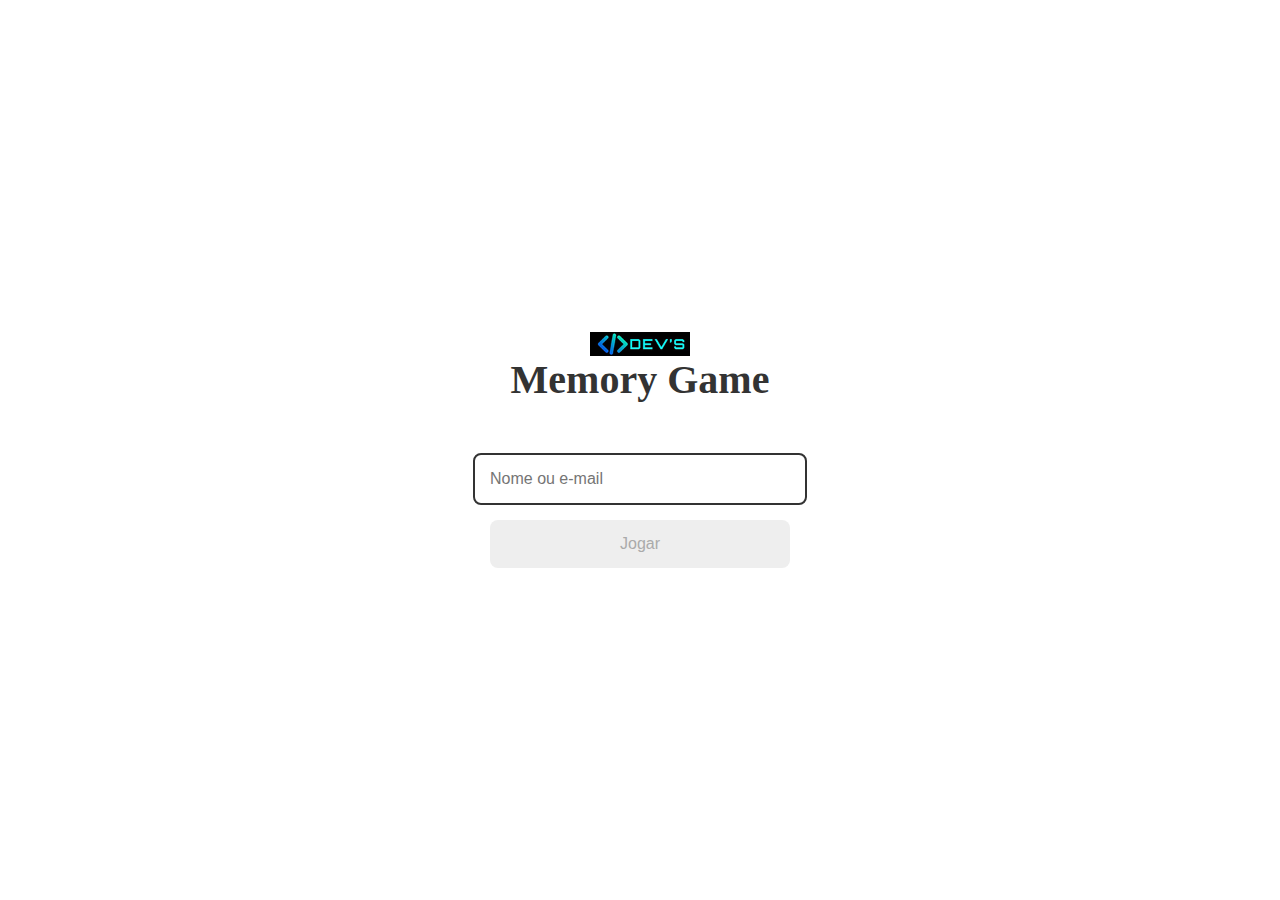
<file: index.html>
<!DOCTYPE html>
<html lang="en">
<head>
    <meta charset="UTF-8">
    <meta name="viewport" content="width=device-width, initial-scale=1.0">
    <link rel="stylesheet" href="./css/reset.css">
    <link rel="stylesheet" href="./css/login.css">
    <script defer  src="./js/login.js"> </script>
    <title>Memory Game</title>
</head>
<body>
     <form class="login-form"> 
        <div class="login_header"> 
             <img src="./img_proj/dev.png" alt="dev">
             <h1> Memory Game</h1>

        </div>
        <input type="text" placeholder="Nome ou e-mail" class="login_input">
        <button type="submit" class="login_button" disabled> Jogar</button> 

     </form>
</body>
</html>
</file>
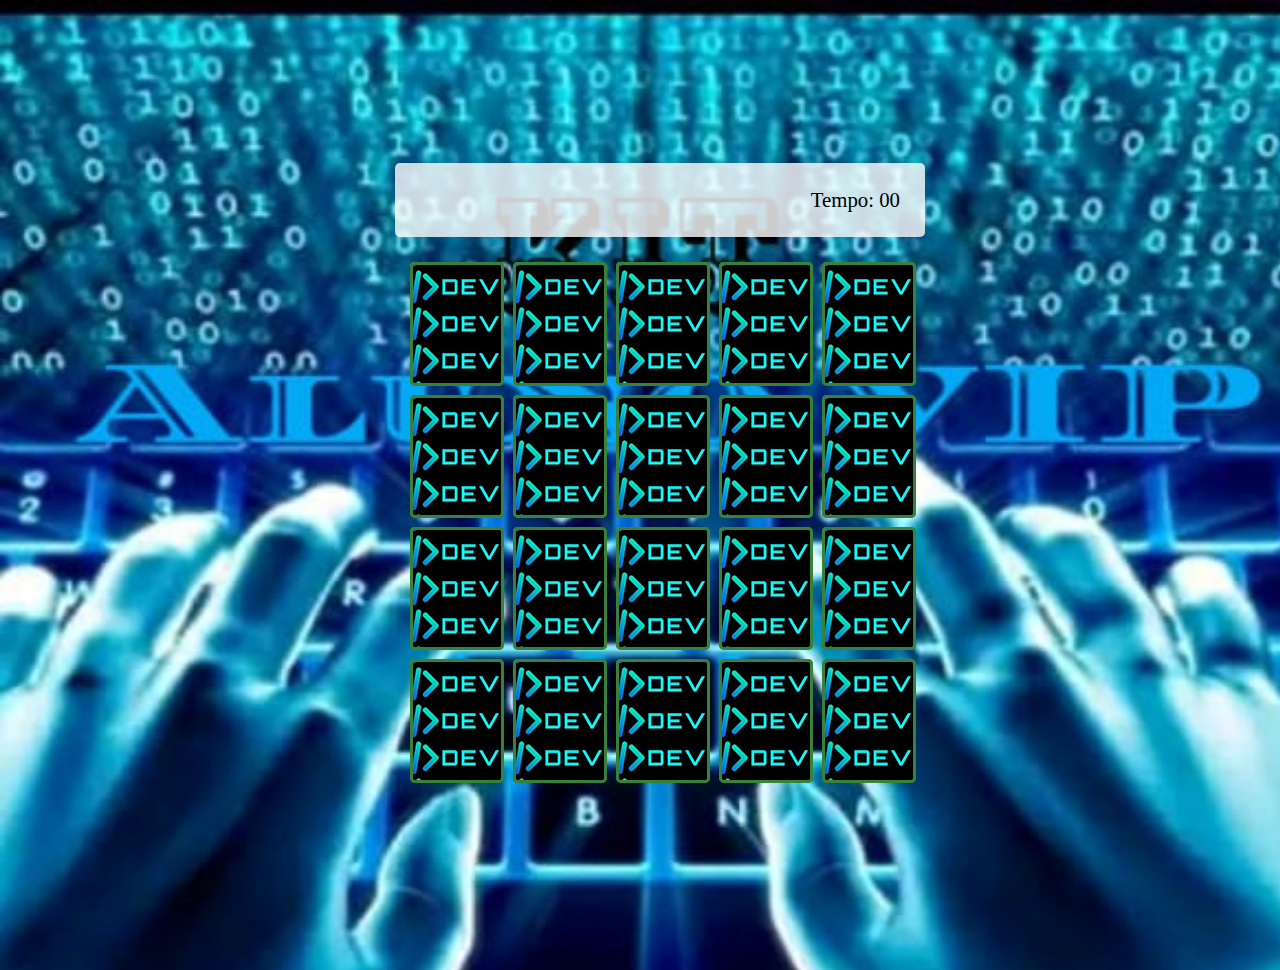
<file: pages/game.html>
<!DOCTYPE html>
<html lang="en">
<head>
    <meta charset="UTF-8">
    <meta name="viewport" content="width=device-width, initial-scale=1.0">
    <link rel="stylesheet" href="../css/reset.css">
    <link rel="stylesheet" href="../css/game.css">

     <script defer src="../js/game.js"></script>
    <title>Jogo da Memoria</title>
</head>
<body>
  
    <main>
        <header>
         <span class="player"> Kinavuide Gamer</span>
          <span> Tempo: <span class="timer"> 00 </span> </span>
        </header>
        <div class="grid" >

          <!-- <div class="card" data-toni="helena">
          <div class="face front"></div>
          <div class="face back"></div>  
        
         </div>
            -->
        </div>
    </main>
</body>
</html>
</file>
<file: css/login.css>
.login-form {
     align-items: center;
     display: flex; 
     flex-direction: column;
     height: 100vh;
     justify-content: center; 
     
}

.login_header {
     align-items: center;
     display: flex;
     flex-direction: column;
     justify-content: center;
     margin-bottom: 50px;

}
.login_header img {
     width: 100px;

}
.login_header h1 {
     color: #333;
     font-size: 2.5em;
}

.login_input {
     border: 2px solid #333;
     border-radius: 8px;
     color: #333;
     font-size: 1em;
     margin-bottom: 15px;
     max-width: 300px;
     padding: 15px;
     width: 100%;
}

.login_button {
     background-color: black;
     border-radius: 8px;
     color: #085e33;
     cursor: pointer;
     font-size: 1em;
     max-width: 300px;
     padding: 15px;
     width: 100%;
}

.login_button:disabled {
         background-color: #eee;
         color: #aaa;
}
</file>
<file: css/game.css>
main {
      display: flex;
      flex-direction: column;
      width: 100%;
      background-image: url("../img_proj/IMG-20240317-WA0016.jpg");
      background-size: cover;
      min-height: 100vh;
      align-items: center;
      justify-content: center;
      padding: 20px 20px 50px;
}

header {
    display: flex;
    align-items: center;
    justify-content: space-between;
    background-color: rgba(255, 255, 255, 0.8);
    font-size: 1.3em;
    width: 100%;
    max-width: 480px;
    padding: 25px;
    margin: 0 0 25px;
    border-radius: 5px;
}

.grid {
    display: grid;
    grid-template-columns: repeat(5,1fr);
    gap: 15px;
    width: 100%;
    max-width: 500px;
    margin: 0 auto;
}

.card {
    aspect-ratio: 3/4;
     width:  100%;
     border-radius: 5px;
     position: relative;
     transition: all 400ms ease;
     transform-style: preserve-3d;
     background-color: #ccc;
}

.face {
    width: 100%;
    height: 100%;
    position: absolute;
    border: 3px solid #39813a;
    border-radius: 5px;
    transition: all 400ms ease;

}
.front {
     
     background-size: cover;
     background-position: center;
     transform: rotatey(180deg);
}
.back {
    background-image:  url("../img_proj/dev.png");
    background-position: center;
    backface-visibility: hidden;
}
.reveal-card {
     
    transform: rotatey(180deg)
}

.disabled-card {
    filter: saturate(0);
    opacity: 0.5;

}
</file>
